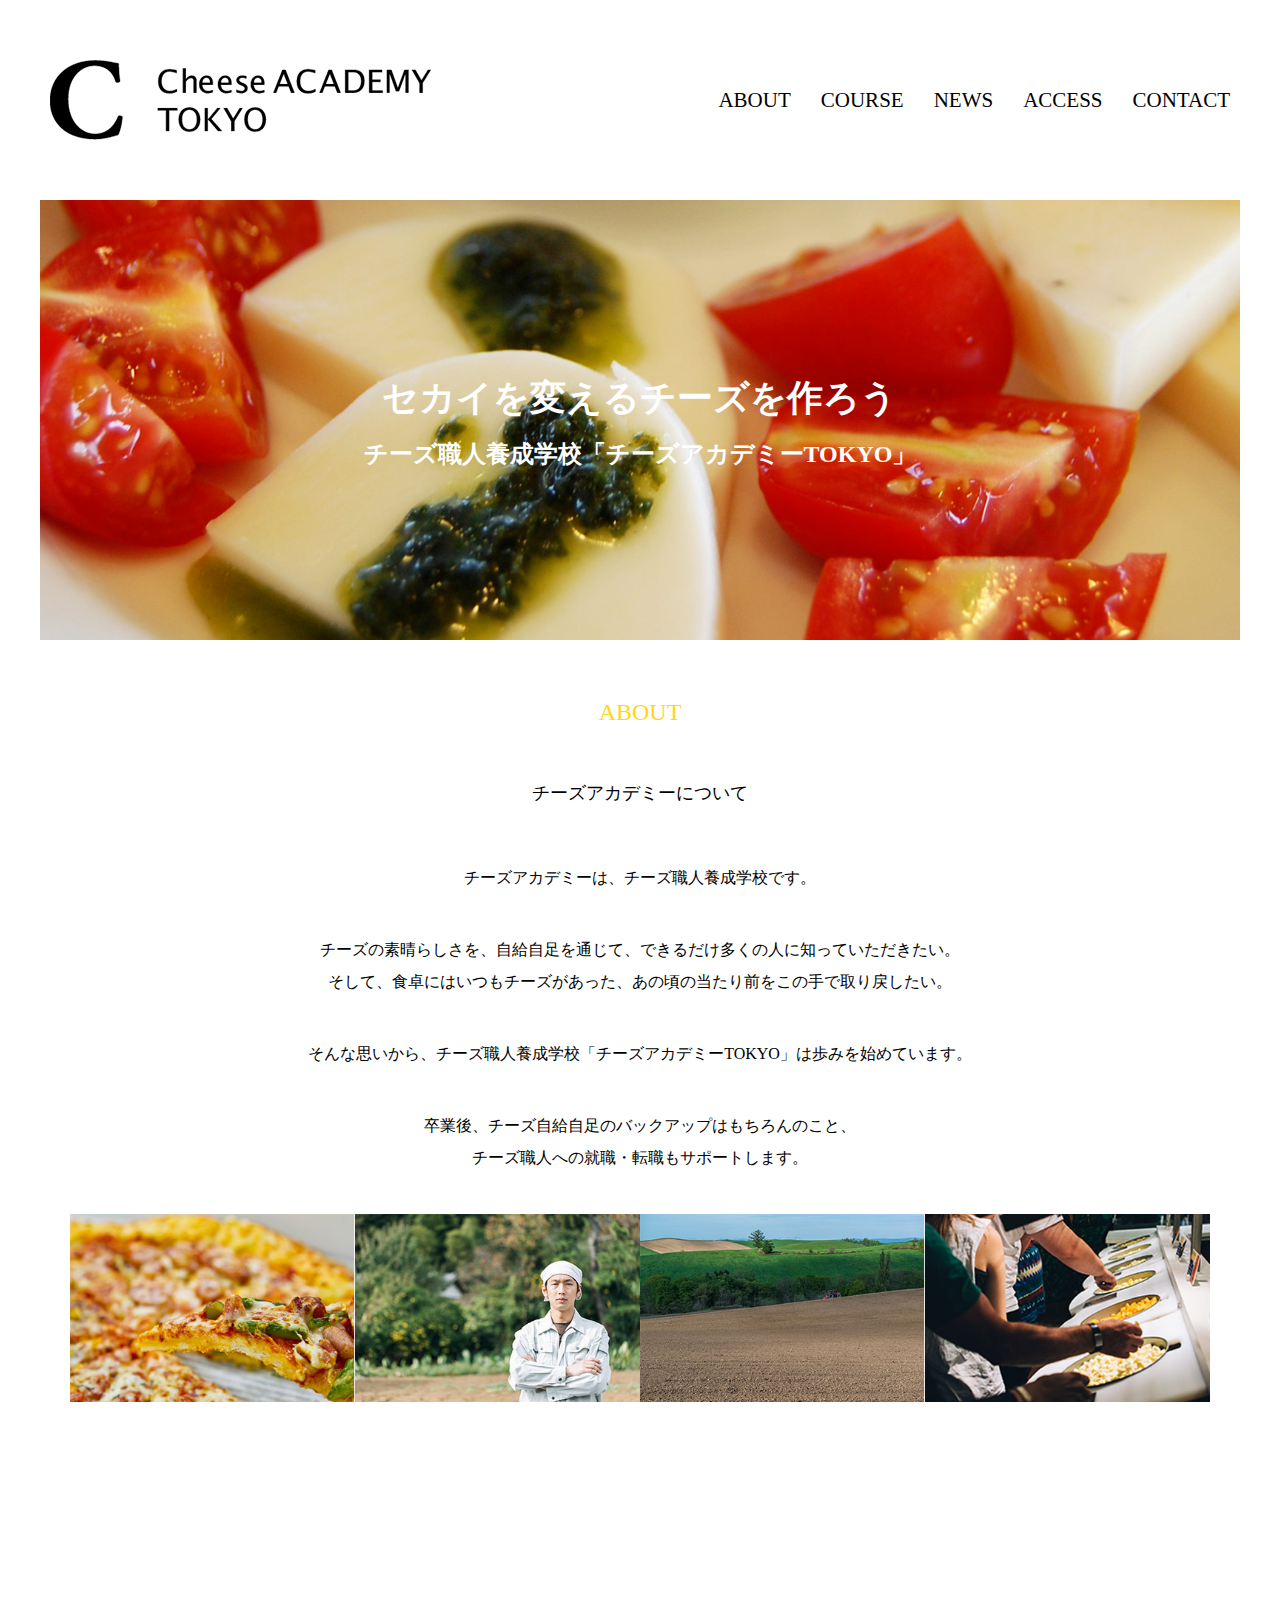
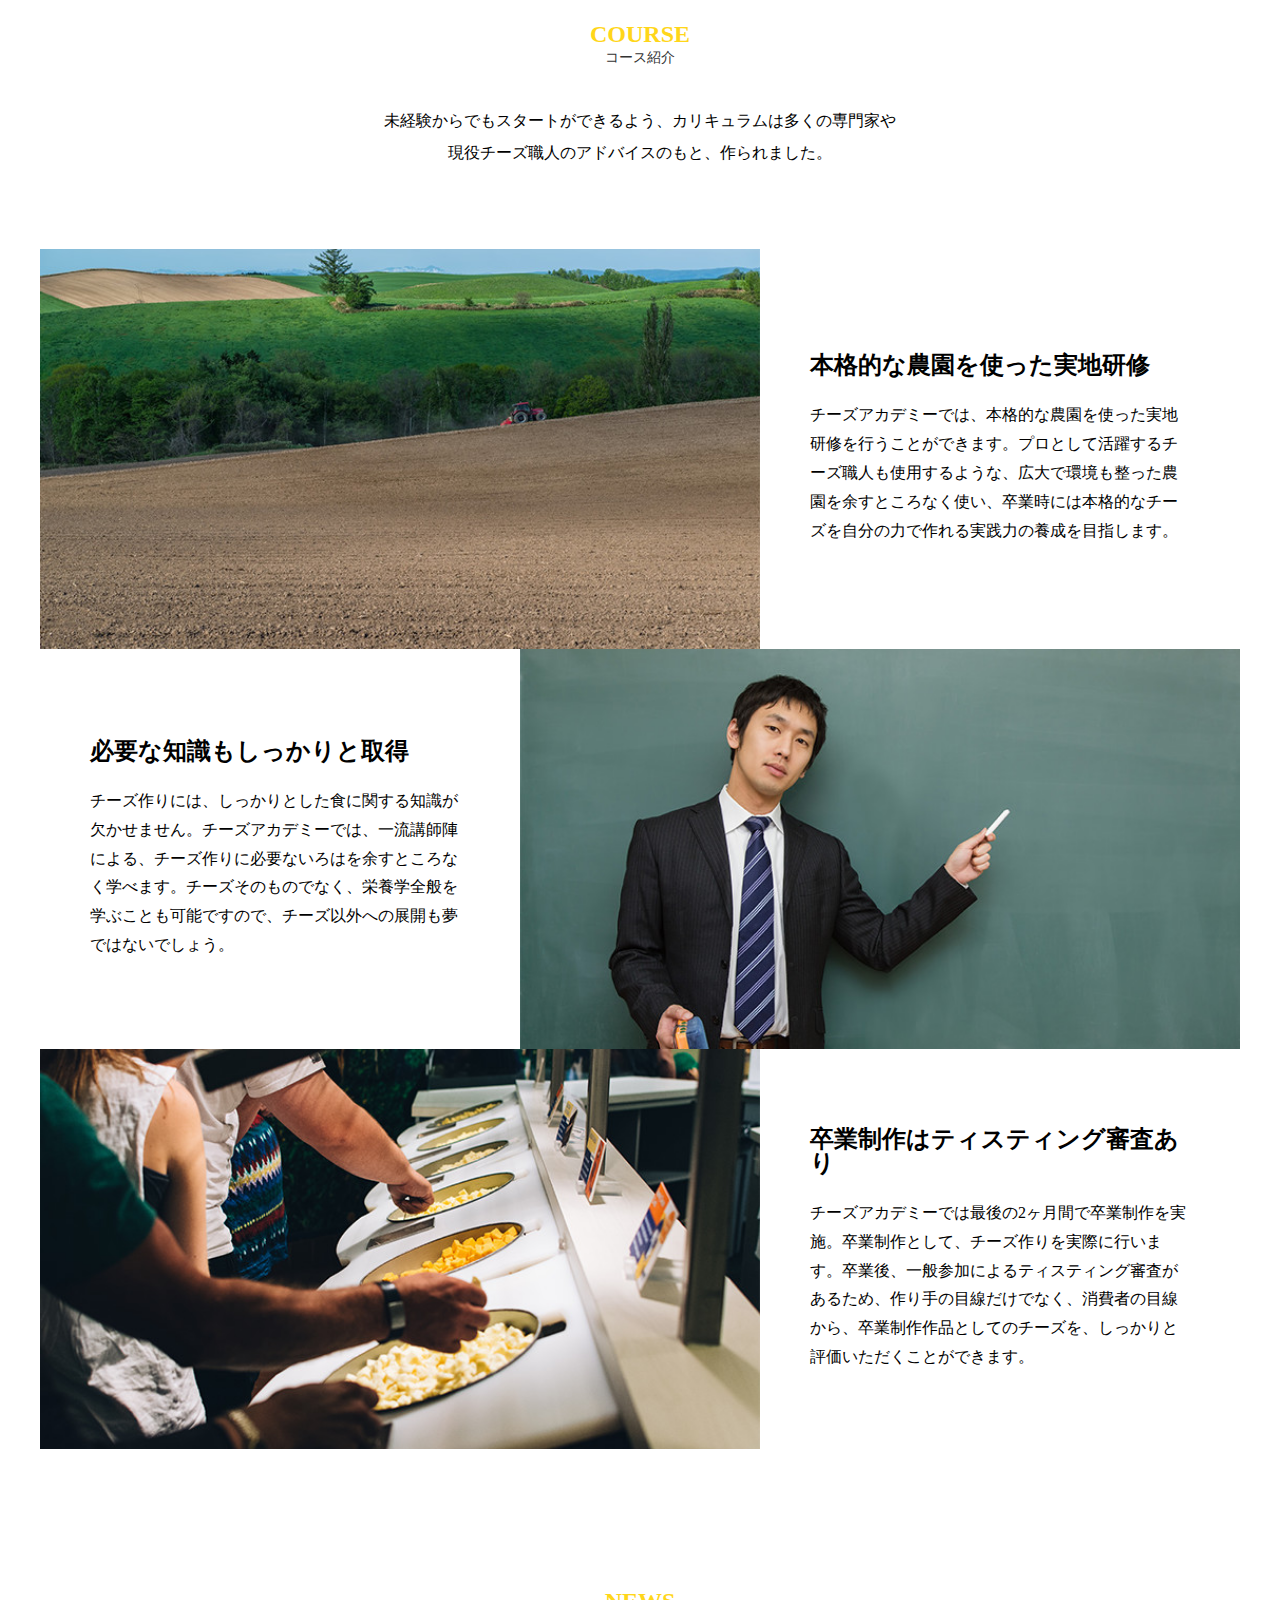
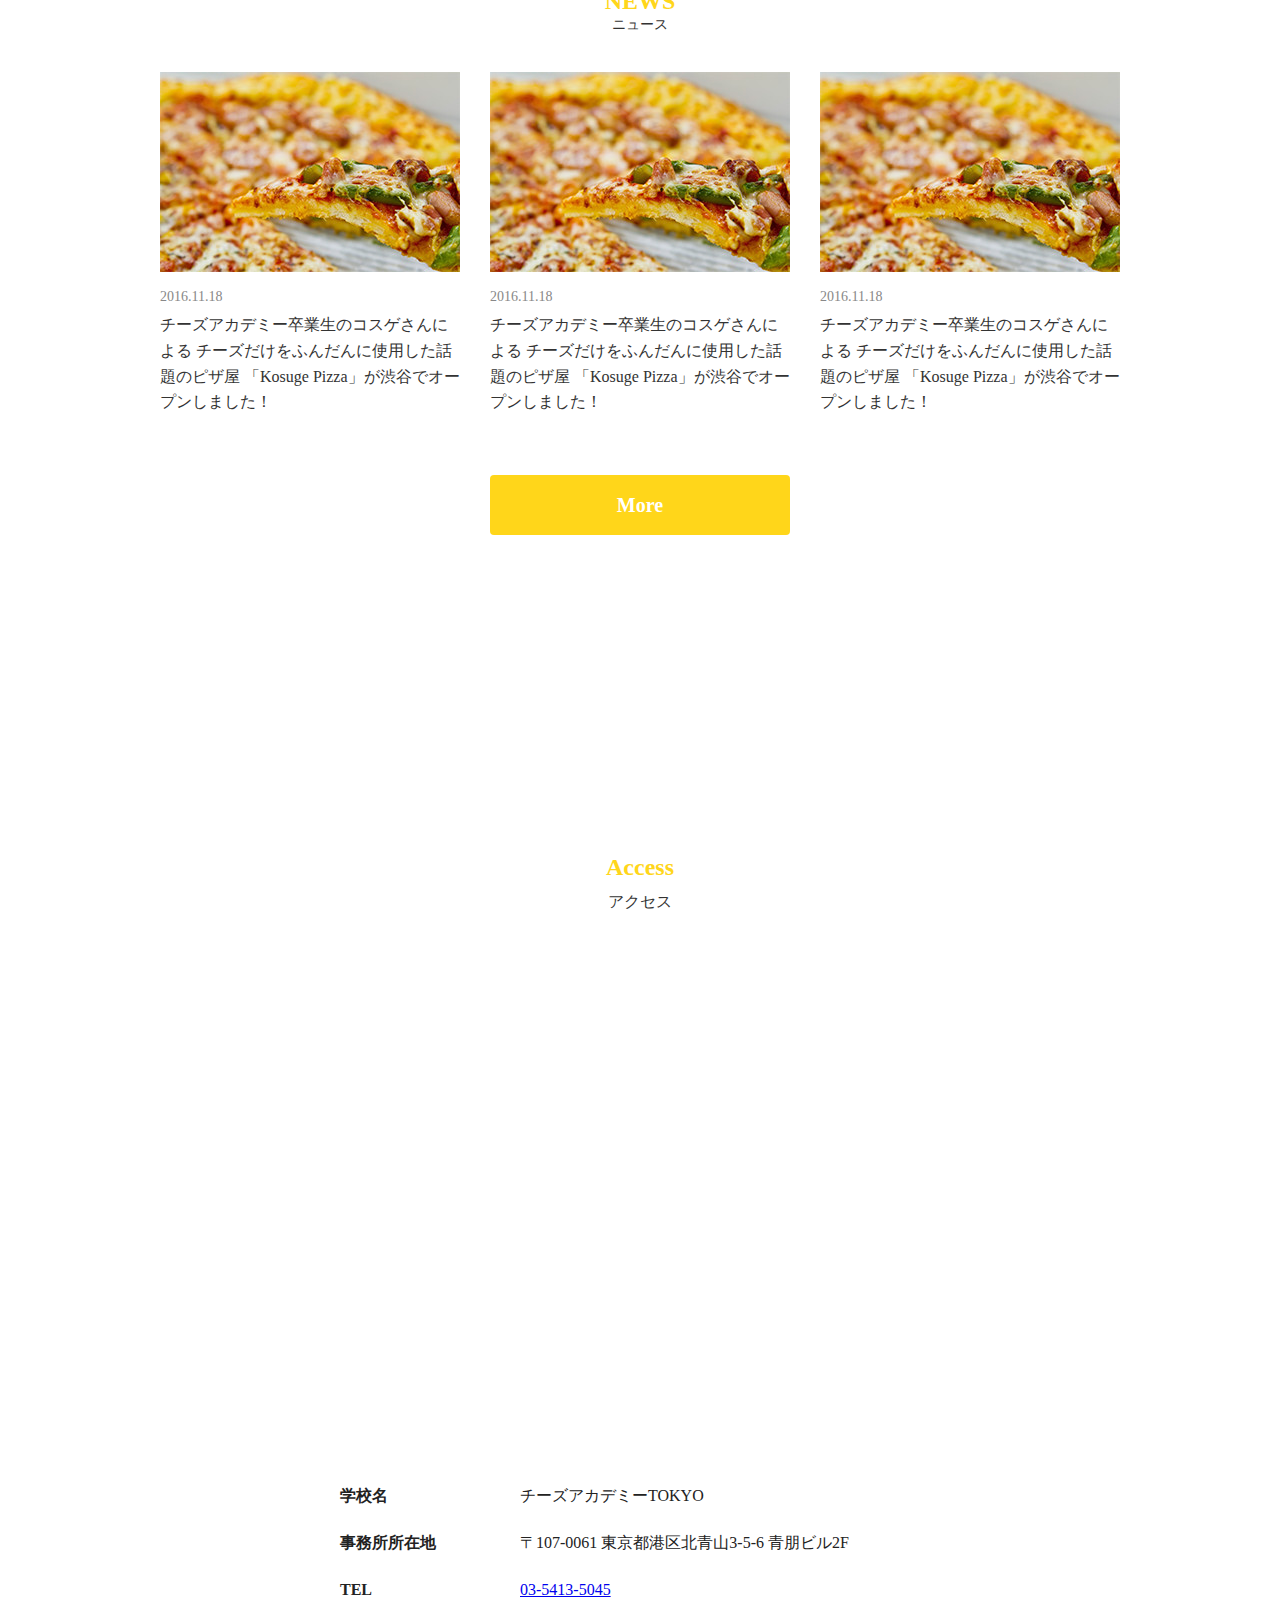
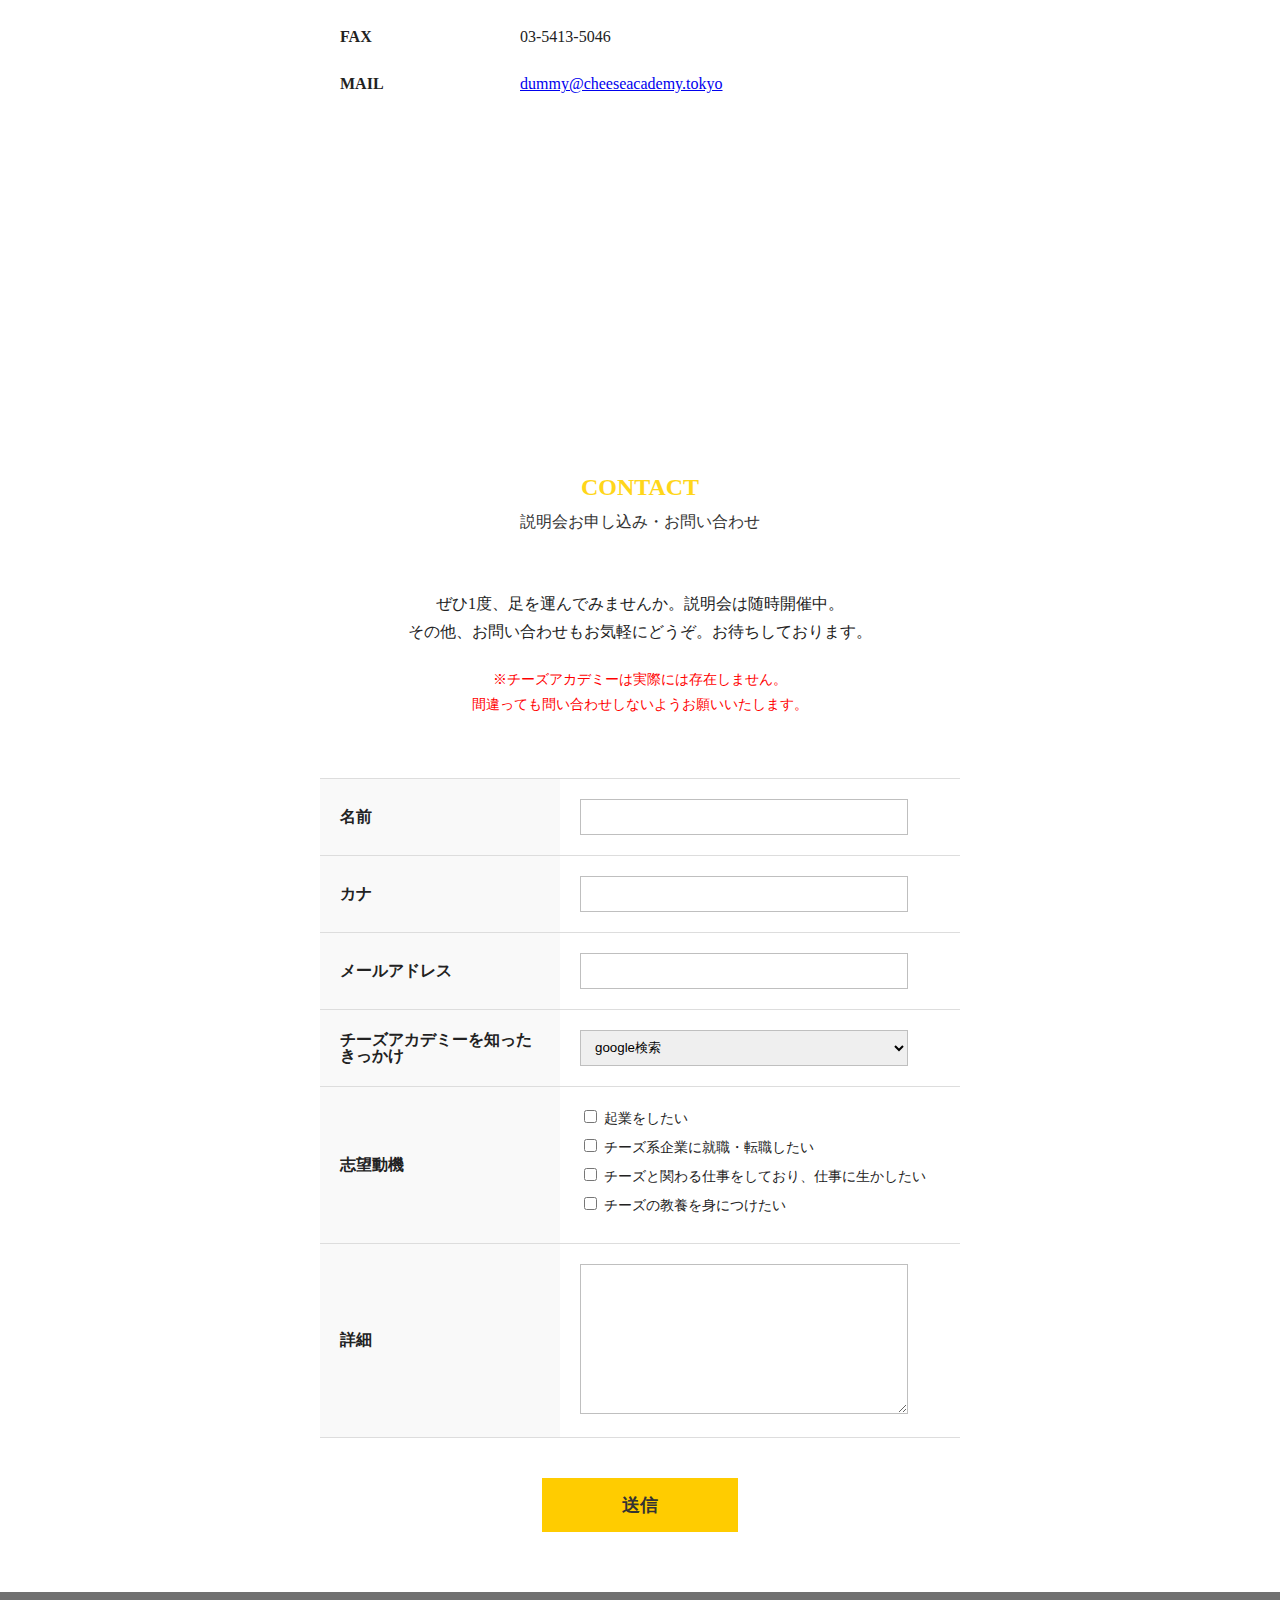
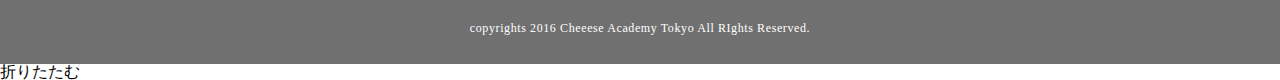
<file: project/index.html>
<!doctype html>
<html lang="ja">
<head>
    <meta charset="UTF-8" />
    <meta name="viewport" content="width=device-width, initial-scale=1.0" />
    <meta http-equiv="X-UA-Compatible" content="ie=edge" />
    <title>チーズアカデミー</title>
    <link rel="stylesheet" href="css/reset.css" />
    <link rel="stylesheet" href="css/style.css" />
</head>
<body>
    
    <header id="main-header">
        <img src="./img/header_logo.png" alt="">
        <nav>
            <ul>
                <li><a href="#about">ABOUT</a></li> 
                <li><a href="#course">COURSE</a></li>
                <li><a href="#news">NEWS</a></li>
                <li><a href="#access">ACCESS</a></li>
                <li><a href="#contact">CONTACT</a></li>
            </ul>
        </nav>
    </header>
    
    <main>
        <section class="hero">
        <img src="./img/mainbg.png" alt="">        
        <ul>
            <li>セカイを変えるチーズを作ろう</li>
            <li>チーズ職人養成学校「チーズアカデミーTOKYO」</li>
        </ul>
        </section>
        <section class="about">
        <h1><span class="highlight">ABOUT</span></h1>
        <h2>チーズアカデミーについて</h2>
            <p>チーズアカデミーは、チーズ職人養成学校です。</p>
            <p>チーズの素晴らしさを、自給自足を通じて、できるだけ多くの人に知っていただきたい。<br>
               そして、食卓にはいつもチーズがあった、あの頃の当たり前をこの手で取り戻したい。</p>
            <p>そんな思いから、チーズ職人養成学校「チーズアカデミーTOKYO」は歩みを始めています。</p>
            <p>卒業後、チーズ自給自足のバックアップはもちろんのこと、<br>
             チーズ職人への就職・転職もサポートします。</p>
    
     <div class="about-images">
     <img src="./img/about_04.jpg" alt="">
     <img src="./img/about_03.jpg" alt="">
     <img src="./img/about_02.jpg" alt="">
     <img src="./img/about_01.jpg" alt="">
    </div>
    </section>
<section class="course">
  <div class="container">
    <h2 class="section-title">COURSE</h2>
    <h3 class="section-subtitle">コース紹介</h3>
    <p class="course-lead">
      未経験からでもスタートができるよう、カリキュラムは多くの専門家や<br>
      現役チーズ職人のアドバイスのもと、作られました。
    </p>
    <div class="course-list">
      
      <div class="item">
        <div class="item-img">
          <img src="./img/course_01.jpg" alt="本格的な農園を使った実地研修">
        </div>
        <div class="item-text">
          <h3>本格的な農園を使った実地研修</h3>
          <p>チーズアカデミーでは、本格的な農園を使った実地研修を行うことができます。プロとして活躍するチーズ職人も使用するような、広大で環境も整った農園を余すところなく使い、卒業時には本格的なチーズを自分の力で作れる実践力の養成を目指します。</p>
        </div>
      </div>
      <div class="item">
        <div class="item-img">
          <img src="./img/course_02.jpg" alt="必要な知識もしっかりと取得">
        </div>
        <div class="item-text">
          <h3>必要な知識もしっかりと取得</h3>
          <p>チーズ作りには、しっかりとした食に関する知識が欠かせません。チーズアカデミーでは、一流講師陣による、チーズ作りに必要ないろはを余すところなく学べます。チーズそのものでなく、栄養学全般を学ぶことも可能ですので、チーズ以外への展開も夢ではないでしょう。</p>
        </div>
      </div><div class="item">
        <div class="item-img">
          <img src="./img/course_03.jpg" alt="卒業制作はティスティング審査あり">
        </div>
        <div class="item-text">
          <h3>卒業制作はティスティング審査あり</h3>
          <p>チーズアカデミーでは最後の2ヶ月間で卒業制作を実施。卒業制作として、チーズ作りを実際に行います。卒業後、一般参加によるティスティング審査があるため、作り手の目線だけでなく、消費者の目線から、卒業制作作品としてのチーズを、しっかりと評価いただくことができます。</p>
        </div>
      </div>
    </div></div></section>
    <section class="news">      
    <h2 class="section-title">NEWS</h2>
    <h3 class="section-subtitle">ニュース</h3>
    
    <div class="news-container">
        <article class="news-item">
            <img src="./img/news_img.jpg" alt="ニュース画像1">
            <div class="news-contents">
                <p class="news-date">2016.11.18</p>
                <p class="news-text">チーズアカデミー卒業生のコスゲさんによる
                                     チーズだけをふんだんに使用した話題のピザ屋
                                     「Kosuge Pizza」が渋谷でオープンしました！</p>
            </div>
        </article>
        <article class="news-item">
            <img src="./img/news_img.jpg" alt="ニュース画像2">
            <div class="news-contents">
                                <p class="news-date">2016.11.18</p>
                                <p class="news-text">チーズアカデミー卒業生のコスゲさんによる
                                     チーズだけをふんだんに使用した話題のピザ屋
                                     「Kosuge Pizza」が渋谷でオープンしました！</p>
            </div>
        </article>
        <article class="news-item">
            <img src="./img/news_img.jpg" alt="ニュース画像3">
            <div class="news-contents">
                                    <p class="news-date">2016.11.18</p>
                <p class="news-text">チーズアカデミー卒業生のコスゲさんによる
                                     チーズだけをふんだんに使用した話題のピザ屋
                                     「Kosuge Pizza」が渋谷でオープンしました！</p>
            </div>
        </article>
</div>
    <div class="news-button-container">
    <a href="#" class="more-btn">More</a>
</div>
</section>
<section class="access"></section>
<section id="access" class="access">
  <div class="container">
    <h2 class="section-title">Access</h2>
    <h3 class="section-subtitle">アクセス</h3>
    <div class="access-map">
      <iframe 
        src="https://www.google.com/maps/embed?pb=!1m18!1m12!1m3!1d3241.391605333555!2d139.71151627625!3d35.667366630948915!2m3!1f0!2f0!3f0!3m2!1i1024!2i768!4f13.1!3m3!1m2!1s0x60188c9fa9e2e881%3A0x353960410e059d!2z6Z2S5pyL44OT44Or!5e0!3m2!1sja!2sjp!4v1700000000000!5m2!1sja!2sjp" 
        width="100%" height="450" style="border:0;" allowfullscreen="" loading="lazy">
      </iframe>
    </div>
    <div class="access-info">
      <dl>
        <dt>学校名</dt>
        <dd>チーズアカデミーTOKYO</dd>
        
        <dt>事務所所在地</dt>
        <dd>〒107-0061 東京都港区北青山3-5-6 青朋ビル2F</dd>
        
        <dt>TEL</dt>
        <dd><a href="tel:0354135045">03-5413-5045</a></dd>
        
        <dt>FAX</dt>
        <dd>03-5413-5046</dd>
        
        <dt>MAIL</dt>
        <dd><a href="mailto:dummy@cheeseacademy.tokyo">dummy@cheeseacademy.tokyo</a></dd>
      </dl>
    </div>
  </div>
</section>
<section class="contact"></section>
<section id="contact" class="access">
  <div class="container">
    <h2 class="section-title">CONTACT</h2>
    <h3 class="section-subtitle">説明会お申し込み・お問い合わせ</h3>
    <div class="contact-lead">
      <p>ぜひ1度、足を運んでみませんか。説明会は随時開催中。<br>
      その他、お問い合わせもお気軽にどうぞ。お待ちしております。</p>
      <p class="caution">※チーズアカデミーは実際には存在しません。<br>
      間違っても問い合わせしないようお願いいたします。</p> 
    </div>
    <form action="#" method="post" class="contact-form">
      <dl>
        <dt><label for="name">名前</label></dt>
        <dd><input type="text" id="name" name="name" required></dd>
        <dt><label for="kana">カナ</label></dt>
        <dd><input type="text" id="kana" name="kana" required></dd>
        <dt><label for="email">メールアドレス</label></dt>
        <dd><input type="email" id="email" name="email" required></dd>
        <dt>チーズアカデミーを知ったきっかけ</dt> 
        <dd>
          <select name="trigger">
            <option value="google">google検索</option> [cite: 76]
            <option value="sns">SNS</option>
            <option value="intro">紹介</option>
            <option value="passerby">たまたま通りかかった</option>
            <option value="other">その他</option>
          </select>
        </dd>
        <dt>志望動機</dt> 
        <dd class="checkbox-group">
          <label><input type="checkbox" name="reason" value="startup"> 起業をしたい</label>
          <label><input type="checkbox" name="reason" value="career"> チーズ系企業に就職・転職したい</label>
          <label><input type="checkbox" name="reason" value="work"> チーズと関わる仕事をしており、仕事に生かしたい</label>
          <label><input type="checkbox" name="reason" value="culture"> チーズの教養を身につけたい</label>
        </dd>
        <dt><label for="detail">詳細</label></dt>
        <dd><textarea id="detail" name="detail" rows="8"></textarea></dd>
      </dl>
      <div class="form-btn">
        <input type="submit" value="送信" class="btn-submit"> 
      </div>
    </form>
  </div>
</section>
    </main>
    
    <footer>
        <p>copyrights 2016 Cheeese Academy Tokyo All RIghts Reserved.</p>
    </footer>
    
    <script src="https://code.jquery.com/jquery-3.7.1.min.js"></script>
    <script src="js/main.js"></script>
</body>
</html>
折りたたむ
</file>
<file: project/css/style.css>
/* ここから下に記載していく */
/* =============================== */
/* #main-header (ヘッダー全体) のスタイル */
/* =============================== */
#main-header {
    background-color: white;
    font-size: 21px;
    padding: 50px;
    max-width: 1200px;
    border: 1px;
    border-color: black;
    margin: 10px 1200px;
    
    /* ロゴとメニューを横並びにするためにFlexboxを適用 */
    display: flex;
    justify-content: space-between; /* ロゴとメニューを左右に離す */
    align-items: center; 
    margin: 10px auto;
    /* 垂直方向の中央揃え */
}
/* =============================== */
/* #main-header ul (メニューのリスト) のスタイル */
/* =============================== */
#main-header ul {
    list-style-type: none; /* ★★★ これで黒丸が消えます ★★★ */
    padding-left: 0;      /* 左の余白を削除 */
    margin: 0;            /* 上下のマージンを削除 */
    display: flex;        /* li要素（メニュー項目）を横並びにする */
}
/* =============================== */
/* #main-header li (メニュー項目) のスタイル */
/* =============================== */
#main-header li {
    margin-left: 30px; /* メニュー項目間の間隔を調整 */
}
#main-header a {
    text-decoration: none; /* ★★★ これで下線（傍線）が消えます ★★★ */
    color: inherit;        /* 必要に応じて、文字の色を親要素から継承させる（または好きな色を指定） */
}
/* 1. 親要素: 配置の基準とコンテンツの配置 */
.hero {
    position: relative; /* 子要素のabsoluteの基準にする */
    overflow: hidden; /* 子要素がはみ出た場合に備えて非表示にする */
    text-align: center;
    /* height: 500px; */ 
}
/* 2. 画像: 中央揃えと幅の設定 */
.hero img {
    width: 1200px;     
    height: auto; 
    display: block; /* ブロック要素化 */
    margin: 0 auto; /* ブロック要素を中央揃えにする */
}
/* 3. 重ねたい文字（ul要素）: 絶対位置での配置と共通スタイル */
.hero ul {
    position: absolute; 
    top: 50%; 
    left: 50%; 
    transform: translate(-50%, -50%); 
    font-weight: bold; /* もしくは 700 など */
    font-family: Hiragino Kaku Gothic ProN;
    
    /* 【解決策】文字を写真の上に重ねるためのz-index */
    z-index: 10;
    
    /* その他の文字の共通スタイル */
    margin: 0;
    padding: 20px;
    list-style: none;
    text-align: center;
    color: #ffffff;
    
    /* 1行目のスタイルとして機能 */
    font-size: 36px;     
    line-height: 1.5;
}
/* 4. 2行目のテキストだけを大きくする */
.hero ul li:nth-child(2) {
    font-size: 24px;     
    line-height: 1.2;    
    margin-top: 15px;    
}
.about{
    font-size: 16px;
    position: relative; /* 子要素のabsoluteの基準にする */
    overflow: hidden; /* 子要素がはみ出た場合に備えて非表示にする */
    text-align: center;
    background-color: white;
    color:black;
    
}
.highlight{
    padding-top: 60px;
    display: block;
    font-size: 24px;
    color: #ffd61a;
    padding-top: 60px;
    padding-bottom: 30px;
}
.about h2{
    display: block;
    font-size: 18px;
    padding-top:30px;
    padding-bottom:60px;
}
.about p{
    display: block;
    margin-bottom: 40px;
    line-height: 2.0;
}
.about p :last-child{
    display: block;
    margin-bottom: 80px;
}
.about-images {
    display: flex;
    justify-content: center; /* 中の画像を中央に寄せる */
    gap: 0;               /* 画像同士の隙間 */
    
    /* 中央寄せの決定打 */
    max-width: 1200px;       /* 最大幅 */
    margin-left: auto;       /* 左の余白を自動調整 */
    margin-right: auto;      /* 右の余白を自動調整 */
    margin-top: 40px;        /* 上の文章との距離 */
    margin-bottom: 80px;     /* 下のコンテンツとの距離 */
    width: 95%;              /* スマホなどで端に余裕を持たせる */
}
.about-images img {
    width: 25%;              /* 4枚なので1/4のサイズ */
    max-width: 285px;        /* (1200px - 隙間) / 4 のおおよその値 */
    height: auto;
    object-fit: cover;
}
/* --- COURSE セクション共通 --- */
.course {
    padding-top: 60px;
    padding: 80px 0;
    background-color: #fff;
}
.course .container {
    max-width: 1200px;
    margin: 0 auto;
}
/* タイトルとリード文 */
.course-lead {
    text-align: center;
    line-height: 2.0;
    margin-bottom: 80px;
}
/* --- コース項目設定（ネガティブマージンなし） --- */
.item {
    display: flex;
    width: 100%;
    /* 写真とテキストを上辺で揃える */
    align-items: flex-start; 
    margin-top: 0; /* ネガティブマージンを撤廃 */
}
/* 偶数番目は左右反転（仕様書通り） */
.item:nth-child(even) {
    flex-direction: row-reverse;
}
/* 写真：幅 720px / 高さをテキストと連動させる */
.item-img {
    width: 720px;
    flex-shrink: 0;
}
.item-img img {
    width: 100%;
    /* 写真がテキスト1段分の高さと同じになるように調整 */
    height: 400px; 
    object-fit: cover;
    display: block;
}
/* テキスト：幅 480px / 写真と同じ高さにする */
.item-text {
    width: 480px;
    height: 400px; /* 写真の高さと合わせる */
    flex-shrink: 0;
    box-sizing: border-box;
    display: flex;
    flex-direction: column;
    justify-content: center; /* 文字を中央に */
    padding: 0 50px; /* 左右の余白（仕様書の50px） */
    background-color: #fff;
}
/* 装飾 */
.item-text h3 {
    font-size: 24px;
    font-weight: bold;
    margin-bottom: 24px;
}
.item-text p {
    font-size: 16px;
    line-height: 1.8;
}
#news {
    padding-top: 60px; /* Courseセクション（の最後）からの距離 [cite: 60, 62] */
}
/* --- 【重要】角を接させるための調整 --- */
/* 2段目以降、写真の「位置」をテキスト1段分だけ調整すれば角が接します */
/* しかし、もっとも確実なのは、各段をそのまま並べるデザインです。 */
/* セクション全体の余白 */
.section-title {
    padding-top: 60px; /* 上の余白 */
    padding-bottom: 5px; /* 下のサブタイトルとの距離を詰める */
    text-align: center;
    font-size: 24px;
    color: #ffd61a;
    font-weight: bold;
}
/* サブタイトル (ニュース) */
.section-subtitle {
    text-align: center;
    font-size: 14px;      /* メインより小さく */
    color: #333;         /* 日本語は読みやすく濃い色に */
    margin-bottom: 40px; /* ニュース項目との間の余白 */
    display: block;      /* 確実に1行占有させる */
}
/* ニュースを並べるコンテナ */
.news-container {
    display: flex;
    justify-content: center; /* 中央に寄せる */
    gap: 30px;               /* 項目同士の隙間（お好みで） */
    max-width: 1200px;       /* 前のセクションと合わせると綺麗です */
    margin: 0 auto;
}
/* 各ニュース項目（幅300px固定） */
.news-item {
    width: 300px;
    text-align: left;        /* 文章は左揃えが見やすい */
    cursor: pointer;      /* カーソルを指の形にする */
    transition: all 0.3s; /* 動きをなめらかにする魔法の言葉 */
}
.news-item:hover {
    transform: translateY(-5px); /* 上に5pxふわっと浮かす */}
/* 画像の設定 */
.news-item img {
    width: 100%;             /* 300pxいっぱいに広げる */
    height: 200px;           /* 高さを揃える */
    object-fit: cover;       /* 画像が歪まないように調整 */
    margin-bottom: 15px;
}
/* 日付のデザイン */
.news-date {
    font-size: 14px;
    color: #888;
    margin-bottom: 8px;
}
/* テキストのデザイン */
.news-text {
    font-size: 16px;
    line-height: 1.6;
    color: #333;
}
/* ボタンを中央に配置するための外枠 */
.news-button-container {
    margin-top: 60px; /* NEWS欄から60px離す */
    text-align: center; /* 中のボタンを中央寄せ */
    margin-bottom: 80px; /* 次のセクションとの距離（任意） */
}
/* Moreボタン本体のデザイン */
.more-btn {
    display: inline-block; /* サイズを指定できるようにする */
    width: 300px;
    height: 60px;
    line-height: 60px;    /* 縦方向の文字を中央にする（heightと同じ値） */
    background-color: #ffd61a; /* チーズカラー */
    color: #fff;          /* 文字を白に */
    font-size: 20px;
    font-weight: bold;
    text-decoration: none; /* 下線を消す */
    border-radius: 4px;   /* 角を少し丸く */
    transition: all 0.3s; /* ホバー時の動きを滑らかに */
}
/* ボタンのホバーアクション */
.more-btn:hover {
    background-color: #e6c016; /* 少し濃い黄色に */
    box-shadow: 0 4px 15px rgba(255, 214, 26, 0.4); /* ふわっと光る影 */
    transform: translateY(-2px); /* 少しだけ浮き上がらせる */
}
/* --- Access セクション全体 --- */
.access {
    background-color: #ffffff; /* 背景色：白 */
    padding: 60px 0;
    color: #222222; /* 文字色：黒（濃いグレー） */
  }
.access .container {
    max-width: 1200px;
    margin: 0 auto;
}
/* タイトルスタイル */
.access .section-title {
    text-align: center;
    font-size: 24px;
    font-weight: bold;
    margin-bottom: 10px;
}
.access .section-subtitle {
    text-align: center;
    font-size: 16px;
    margin-bottom: 60px;
}
/* --- 地図の設定 --- */
.access-map {
    width: 100%;
    margin-bottom: 60px;
}
.access-map iframe {
    width: 100%;
    vertical-align: bottom; /* 下部の微細な隙間を排除 */
}
/* --- 住所情報の設定（定義リスト形式） --- */
.access-info {
    max-width: 600px; /* 中央に寄せるための幅制限 */
    margin: 0 auto;
}
.access-info dl {
    display: flex;
    flex-wrap: wrap;
    line-height: 2.0;
}
.access-info dt {
    width: 30%; /* 項目名の幅 */
    font-weight: bold;
    padding-bottom: 15px;
}
.access-info dd {
    width: 70%; /* 内容の幅 */
    padding-bottom: 15px;
    margin-left: 0;
}

/* --- Contact全体 --- */
.contact {
    padding-top: 120px; /* News下部からの距離 [cite: 48, 71] */
    padding-bottom: 60px;
    background-color: #fff;
}
.contact-lead {
    text-align: center;
    margin-bottom: 60px;
    line-height: 1.8;
}
.caution {
    font-size: 14px;
    color: #ff0000;
    margin-top: 20px;
}
/* --- CONTACT フォームレイアウト修正 --- */
.contact-form {
    max-width: 640px; /* 240px + 400px */
    margin: 0 auto;
}
.contact-form dl {
    display: flex;
    flex-wrap: wrap;
    border-top: 1px solid #ddd;
    margin: 0;
}
/* 質問項目 (左側 240px) */
.contact-form dt {
    width: 240px; 
    padding: 20px;
    box-sizing: border-box;
    border-bottom: 1px solid #ddd;
    background-color: #f9f9f9;
    font-weight: bold;
    margin: 0;
    display: flex;
    align-items: center;
}
/* 回答項目 (右側 400px) */
.contact-form dd {
    width: 400px;
    padding: 20px;
    box-sizing: border-box;
    border-bottom: 1px solid #ddd;
    margin: 0;
    background-color: #fff;
}
/* 入力要素のサイズ指定 (幅328px / 高さ36px / 枠線 #bfbfbf) */
.contact-form input[type="text"],
.contact-form input[type="email"],
.contact-form select {
    width: 328px;               /* 指定の幅 */
    height: 36px;              /* 指定の高さ */
    border: 1px solid #bfbfbf;  /* 指定の枠線色 */
    padding: 0 10px;
    box-sizing: border-box;
    display: block;
}
/* 志望動機などのチェックボックス */
.checkbox-group label {
    display: block;
    margin-bottom: 10px;
    font-size: 14px;
}
/* 詳細（テキストエリア） */
.contact-form textarea {
    width: 328px;               /* 入力欄と幅を揃える */
    height: 150px;              /* 適宜調整 */
    border: 1px solid #bfbfbf;
    padding: 10px;
    box-sizing: border-box;
}
/* 送信ボタン */
.form-btn {
    text-align: center;
    margin-top: 40px;
}
.btn-submit {
    background-color: #ffcc00; /* 黄色のボタン */ 
    color: #333;
    padding: 15px 80px;
    border: none;
    font-size: 18px;
    font-weight: bold;
    cursor: pointer;
    transition: 0.3s;
}
.btn-submit:hover {
    opacity: 0.8;
}
footer {
    background-color: #707070; /* 仕様書の背景色指定  */
    padding: 30px 0;           /* 上下の余白 */
    text-align: center;        /* 文字を中央揃え [cite: 1] */
}
footer p {
    color: #ffffff;            /* 背景色が濃いため文字は白 [cite: 1] */
    font-size: 12px;           /* コピーライト用の小さめサイズ */
    margin: 0;
    letter-spacing: 0.05em;    /* 文字間隔を少し広げて読みやすく */
}
</file>
